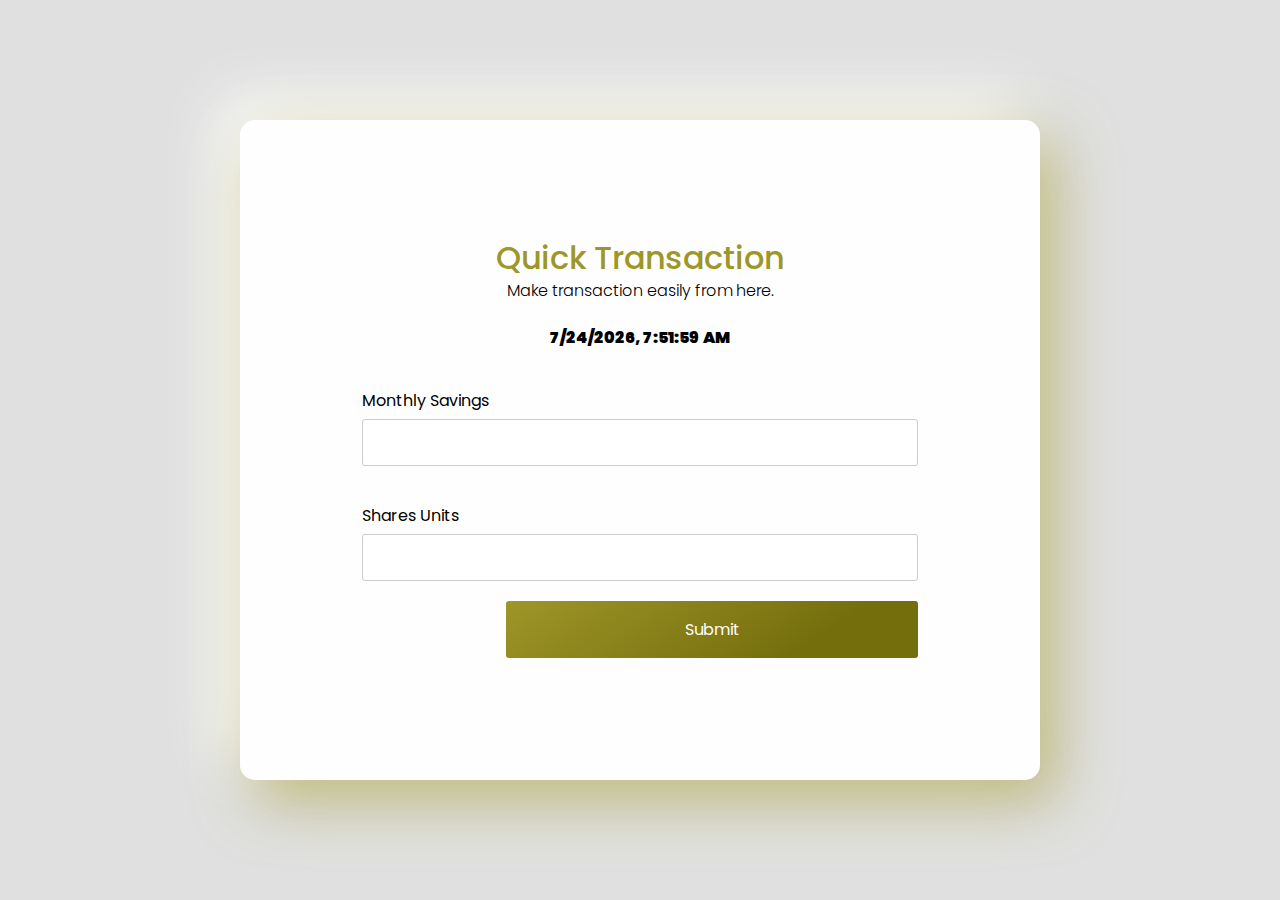
<file: pages/transaction/transaction.html>
<!DOCTYPE html>
<html lang="en">

<head>
    <meta charset="UTF-8">
    <meta name="viewport" content="width=device-width, initial-scale=1.0">
    <title>CO-OP Financial Services — Quick Transaction</title>
    <link rel="stylesheet" href="/styles/style.css">
    <link rel="stylesheet" href="/pages/transaction/transaction.css">
</head>

<body>
    <section class="transaction-card__container">
        <div class="transaction-card">
            <div class="transaction-card__title">
                <h1 class="transaction-card__title-text">Quick Transaction</h1>
            </div>
            <div class="transaction-card__content">
                <div class="transaction-card__text">
                    <p class="transaction-card__text-label">Make transaction easily from here.</p>
                    <span class="transaction-card__text-description" id="transaction-time"></span>
                </div>
                <div class="transaction-card__form">
                    <form class="transaction-card__form-form" action="" method="post">
                        <label for="monthly-saving" class="quick-transaction__label">Monthly Savings</label>
                        <input type="number" name="monthly-saving" id="monthly-saving" class="transaction-card__input">
                        <label for="shares-units" class="quick-transaction__label">Shares Units</label>
                        <div style="position: relative;">
                            <input type="number" name="shares" id="shares-units" class="transaction-card__input">
                            <p class="share-holding-amount" id="share-amount"></p>
                        </div>
                        <div class="transaction-card__submit">
                            <a href="/pages/dashboard/dashboard.html">
                                <input type="text" value="Submit" class="transaction-card__submit-button">
                            </a>
                        </div>
                    </form>
                </div>
            </div>
        </div>
    </section>
    <script src="/pages/transaction/transaction.js"></script>
</body>

</html>
</file>
<file: styles/style.css>
/* GOOGLE POPPINS FONTS */
@import url('https://fonts.googleapis.com/css2?family=Poppins:wght@100;200;300;400;500;600;700&display=swap');
@import url('https://fonts.googleapis.com/css2?family=Dela+Gothic+One&display=swap');

/* CODE FROM UNIFORM CSS TO RESET BROWSER STYLES */
*,
*::before,
*::after {
    box-sizing: border-box;
}

/* Track */
::-webkit-scrollbar {
    width: 10px;
}

/* Thumb */
::-webkit-scrollbar-thumb {
    background: #dfdfdfd7;
}

/* Handle on hover */
::-webkit-scrollbar-thumb:hover {
    background: #c8c2c2;
}

* {
    margin: 0;
    padding: 0;
    border: 0 solid transparent;
    font-family: 'Poppins', sans-serif;
}

/* Prevent iOS font size change */
html {
    -webkit-text-size-adjust: 100%;
}

/* reset body line-height */
body {
    line-height: 1;
    min-height: 100vh;
    background: white;
    text-rendering: optimizeSpeed;
}

/* all media elements set to block and full width */
img,
svg,
video,
canvas,
audio,
iframe,
embed,
object {
    display: block;
    max-width: 100%;
}

/* inherit fonts for inputs and buttons */
input,
button,
textarea,
select {
    font: inherit;
    line-height: inherit;
    color: inherit;
}

/* collapse table */
table {
    border-collapse: collapse;
    border-spacing: 0;
}

/* assign button hover state */
button,
[role="button"] {
    cursor: pointer;
    background-color: transparent;
    -webkit-tap-highlight-color: transparent;

    &:focus {
        outline: 0;
    }
}

/* reset anchor style */
a {
    cursor: pointer;
    color: inherit;
    text-decoration: inherit;
    -webkit-tap-highlight-color: transparent;
}

/* reset heading style */
h1,
h2,
h3,
h4,
h5,
h6 {
    font-size: inherit;
    font-weight: inherit;
}

/* reset list style */
ol,
ul {
    list-style: none;
}

/* reset text input style */
[type=date],
[type=datetime],
[type=datetime-local],
[type=email],
[type=month],
[type=number],
[type=password],
[type=search],
[type=tel],
[type=text],
[type=time],
[type=url],
[type=week],
textarea,
select {
    -webkit-appearance: none;
    -moz-appearance: none;
    appearance: none;
    width: 100%;

    &:focus {
        outline: 0;
    }
}

/* reset firefox placeholder opacity */
::-moz-placeholder {
    opacity: 1;
}

/* reset textarea style */
textarea {
    /* move the label to the top */
    vertical-align: top;

    /* turn off scroll bars in IE unless needed */
    overflow: auto;
}

/* reset checkbox and radio style */
[type='checkbox'],
[type='radio'] {
    -webkit-appearance: none;
    -moz-appearance: none;
    appearance: none;

    &:focus {
        outline: 0
    }
}

@media screen and (prefers-reduced-motion: reduce) {
    html:focus-within {
        scroll-behavior: auto;
    }

    *,
    *::before,
    *::after {
        animation-duration: 0.01ms !important;
        animation-iteration-count: 1 !important;
        transition-duration: 0.01ms !important;
        scroll-behavior: auto !important;
    }
}

html {
    scroll-behavior: smooth;
    scroll-padding-top: 7em;
}


/* NAVIGATION BAR */
.header__nav {
    background: #9E9628;
    transition: background 1000ms ease;
}

.header__nav.sticky {
    top: 0;
    width: 100%;
    z-index: 1000;
    position: fixed;
    background: #fff;
    box-shadow: 2px 2px 1.5em #9b9b9b;
}

.mobile__nav-logo,
.mobile__nav-checkbox {
    display: none;
}

.active .mobile__nav-checkbox {
    right: 1em;
    position: fixed;
    z-index: 1000000;
}

/* TOGGLE SWITCH */
#checkbox {
    display: none;
}

.toggle {
    position: relative;
    width: 40px;
    height: 40px;
    cursor: pointer;
    display: flex;
    flex-direction: column;
    align-items: center;
    justify-content: center;
    gap: 0.4em;
    z-index: 200;
    transition-duration: .5s;
}

.bars {
    width: 100%;
    height: 4px;
    background-color: #000;
    border-radius: 4px;
}

#bar2 {
    transition-duration: .8s;
}

#bar1,
#bar3 {
    width: 70%;
}

#checkbox:checked+.toggle .bars {
    position: absolute;
    transition-duration: .5s;
}

#checkbox:checked+.toggle #bar2 {
    transform: scaleX(0);
    transition-duration: .5s;
}

#checkbox:checked+.toggle #bar1 {
    width: 100%;
    transform: rotate(45deg);
    transition-duration: .5s;
}

#checkbox:checked+.toggle #bar3 {
    width: 100%;
    transform: rotate(-45deg);
    transition-duration: .5s;
}

#checkbox:checked+.toggle {
    transition-duration: .5s;
    transform: rotate(180deg);
}

.header__nav-list {
    width: 100%;
    height: 4em;
    display: grid;
    align-items: center;
    justify-content: center;
    /* box-shadow: 0px 0px 20px 20px black; */
    grid-template-columns: 1fr 1fr 2fr 1fr 1fr;
}

.header__nav-link {
    transition: all 500ms ease;
}

.sticky .header__nav-link:hover {
    color: #fff;
}

.sticky .header__nav-link:hover {
    color: #9E9628;
}

.header__nav-link:hover {
    color: #fff;
}

.header__nav-link:nth-child(4):hover {
    text-decoration: none;
}

.header__nav-link {
    display: flex;
    align-items: center;
    justify-content: center;
}

.header__nav-logo,
.mobile__nav-logo span {
    font-size: 2.5rem;
    font-weight: 900;
    font-family: 'Dela Gothic One', cursive;
}

/* BACKGROUND SLIDER */
#CrossFade {
    background: #fff;
    display: flex;
    height: 100vh;
    overflow: hidden;
    position: relative;
    align-items: center;
    justify-content: center;
}

#CrossFade::after {
    content: "";
    inset: 0;
    position: absolute;
    background-image: linear-gradient(rgba(0, 0, 0, 0.7), rgba(0, 0, 0, 0.5));
}

#CrossFade img {
    position: absolute;
    min-width: 100%;
    min-height: 100%;
    height: auto;
    -webkit-backface-visibility: hidden;
    backface-visibility: hidden;
    opacity: 0;
    object-fit: cover;
    transform: scale(1.4) rotate(12deg);
    -webkit-animation: CrossFade 24s infinite;
    animation: CrossFade 25s infinite;
}

#CrossFade img:nth-child(3) {
    -webkit-animation-delay: 6s;
    animation-delay: 6s;
}

#CrossFade img:nth-child(2) {
    -webkit-animation-delay: 12s;
    animation-delay: 12s;
}

#CrossFade img:nth-child(1) {
    -webkit-animation-delay: 18s;
    animation-delay: 18s;
}

@-webkit-keyframes CrossFade {
    25% {
        opacity: 1;
        transform: scale(1) rotate(0);
    }

    40% {
        opacity: 0;
    }
}

@keyframes CrossFade {
    25% {
        opacity: 1;
        transform: scale(1) rotate(0);
    }

    40% {
        opacity: 0;
    }
}

/* HERO PAGE */
.hero {
    z-index: 1;
    height: 100vh;
    display: flex;
    position: relative;
    align-items: center;
    justify-content: center;
    background-size: cover;
    background-position: center;
    background-repeat: no-repeat;
}

.hero form {
    padding: 5em;
    border: 1.5px solid #c8ccd4;
}


/* INPUT FIELD STYLES */
.form__group {
    width: 100%;
    position: relative;
    padding: 20px 0 0;
    max-width: 30em;
    margin-top: 5em;
}

.form__heading {
    display: flex;
    width: 100%;
    align-items: center;
    justify-content: center;
    padding: 0 0em 2em;
}

.form__title {
    font-size: 1.7rem;
    font-weight: 700;
    color: #9E9628;
}

.form__field {
    width: 100%;
    border: none;
    font-family: inherit;
    border-bottom: 2px solid #9b9b9b;
    outline: 0;
    font-size: 1rem;
    color: #fff;
    padding: 7px 0;
    background: transparent;
    transition: border-color 0.2s;
}

.form__field-info {
    display: none;
}

.form__field::-webkit-outer-spin-button,
.form__field::-webkit-inner-spin-button {
    -webkit-appearance: none;
}

.form__field::placeholder {
    color: transparent;
}

.form__field:placeholder-shown~.form__label {
    font-size: 1rem;
    cursor: text;
    top: 20px;
}

.form__label {
    top: 0;
    position: absolute;
    display: block;
    transition: 0.2s;
    font-size: 1rem;
    color: #9b9b9b;
    pointer-events: none;
    text-transform: uppercase;
}

.form__field:focus {
    padding: 6px;
    font-weight: 400;
    border: 2px solid #9E9628;
}

.form__field:focus~.form__label {
    position: absolute;
    top: 0;
    display: block;
    transition: 0.2s;
    font-size: 1rem;
    color: #fff;
    font-weight: 700;
}

/* reset input */
.form__field:required,
.form__field:invalid {
    box-shadow: none;
}

/* FORM SUBMIT BUTTON STYLES */
.form__submit {
    margin: 2em 0 0;
    display: flex;
    justify-content: flex-end;
}

.form__submit button {
    font-size: 17px;
    padding: 0.5em 2em;
    border: transparent;
    box-shadow: 2px 2px 4px rgba(0, 0, 0, 0.4);
    background-image: linear-gradient(147deg, #9E9628 0%, #756e0d 74%);
    color: white;
    border-radius: 4px;
}

.form__submit button:hover {
    background: rgb(2, 0, 36);
}

.form__submit button:active {
    transform: translate(0em, 0.2em);
}

.forgot__number-button {
    color: #9E9628;
    font-size: 0.7rem;
}

.forgot__number-button:hover {
    text-decoration: underline;
}

/* FOOTER */
.footer {
    width: 100%;
    display: flex;
    padding: 2em 3em;
    flex-direction: row;
    background: #9E9628;
    justify-content: space-between;
}

.social__icons {
    gap: 0.5em;
    display: flex;
    align-items: center;
}

.social__icons iconify-icon {
    cursor: pointer;
}

.copyright {
    font-size: 0.7rem;
}

.copyright span {
    font-family: 'Dela Gothic One', cursive;
}

@media only screen and (max-width: 40em) {

    .hero form {
        padding: 0;
        border: none;
    }

    /* MOBILE NAVIGATION BAR */
    .mobile__nav {
        display: flex;
        padding: 1em;
        align-items: center;
        justify-content: space-between;
    }

    .mobile__nav-logo,
    .mobile__nav-checkbox {
        display: flex;
    }

    .mobile__nav-logo span {
        font-size: 2rem;
    }

    .header__nav-item:nth-child(3) {
        display: none;
    }

    .header__nav-item {
        width: 100%;
        border-bottom: 1px solid #9E9628;
    }

    .header__nav-item:hover {
        border-bottom: 1px solid #9e962871;
    }

    .header__nav-link {
        font-weight: 300;
        padding-bottom: 2px;
        align-items: center;
        justify-content: flex-start;
    }

    .header__nav-link:hover {
        color: #000;
    }

    .header__nav-list {
        gap: 1.5em;
        inset: 0;
        z-index: 100;
        display: none;
        margin: 0 4em;
        position: fixed;
        padding: 0 0.8em;
        font-size: 1.8rem;
        min-height: 100vh;
        flex-direction: column;
        background-color: #fff;
        box-shadow: 0 0 20em;
    }

    .active .header__nav-list {
        display: flex;
    }


    /* USER PROFILE */
    .user-profile__info {
        width: 100%;
        margin: 0em;
        border: none;
        padding: 5em 2em 0;
        flex-direction: column-reverse;
    }

    .user-profile__photo-image {
        width: 18em;
        height: 15em;
    }

    .user-profile__details {
        gap: 3em;
        display: flex;
        margin: 1em 0;
        flex-direction: column-reverse;
    }

    .user-profile__info-heading {
        width: 100%;
        display: flex;
        justify-content: flex-end;
        margin-bottom: 0 !important;
    }
}


@media only screen and (max-width: 25em) {
    .mobile__nav-logo span {
        font-size: 1.5rem;
    }

    .toggle {
        gap: 0.3em;
        width: 35px;
        height: 23px;
    }

    .footer {
        gap: 1em;
        align-items: center;
        flex-direction: column;
        justify-content: center;
    }
}
</file>
<file: pages/transaction/transaction.css>
.transaction-card__container {
    padding: 2em;
    display: grid;
    min-height: 100vh;
    text-align: center;
    place-items: center;
    background: #e0e0e0;
}

.transaction-card {
    width: 100%;
    max-width: 50em;
    padding: 10%;
    border-radius: 50px;
    background: #e0e0e0;
    box-shadow: 15px 20px 60px #9e962892,
        -20px -20px 60px #ffffff;
}

.transaction-card {
    border-radius: 15px;
    background: #fffefe;
    display: flex;
    flex-direction: column;
    position: relative;
    overflow: hidden;
}

.transaction-card::before {
    content: "";
    height: 100px;
    width: 100px;
    position: absolute;
    bottom: -20%;
    right: -20%;
    border-radius: 50%;
    background: #d8cf52a1;
    transition: all .8s ease;
    filter: blur(.5rem);
}

.transaction-card:hover::before {
    width: 140px;
    height: 140px;
    bottom: 0%;
    right: 50%;
    filter: blur(3rem);
}

.transaction-card::after {
    content: "";
    height: 100px;
    width: 100px;
    position: absolute;
    top: -20%;
    left: -20%;
    border-radius: 50%;
    background: #d8cf52a1;
    transition: all .8s ease;
    filter: blur(.5rem);
}

.transaction-card:hover::after {
    width: 140px;
    height: 140px;
    top: 0%;
    left: 50%;
    filter: blur(5rem);
}

.transaction-card__title-text {
    color: #9E9628;
    font-weight: 500;
    font-size: 2rem;
    padding-bottom: 0.3em;
}

.transaction-card__text-description {
    flex-grow: 1;
    padding: 15px;
    display: flex;
    font-weight: 900;
    font-size: 1em;
    flex-direction: column;
    margin: 1em 0;
}

.transaction-card__text-label {
    font-weight: 300;
}

.transaction-card__input {
    width: 100%;
    padding: 10px;
    margin: 10px 0;
    border: 1px solid #ccc;
    border-radius: 3px;
}

.quick-transaction__label {
    width: 100%;
    display: block;
    margin-top: 2em;
    text-align: left;
}

.modal-input:hover {
    border: 1px solid #cccccc50;
}

.modal-input:focus {
    border: 2px solid #9E9628;
}

.share-holding-amount {
    color: #9E9628;
    text-align: left;
    font-size: 1rem;
    position: absolute;
    right: 3%;
    top: 50%;
    transform: translateY(-50%);
}

.transaction-card__submit-button {
    color: #fff;
    padding: 1em 3em;
    border: none;
    border-radius: 3px;
    background-image: linear-gradient(147deg, #9E9628 0%, #756e0d 74%);
    cursor: pointer;
    margin-top: 10px;
    transition: all 0.5s ease;
    display: flex;
    place-items: center;
}

.transaction-card__submit-button:hover {
    background: rgb(2, 0, 36);
}

.transaction-card__submit {
    float: right;
}
</file>
